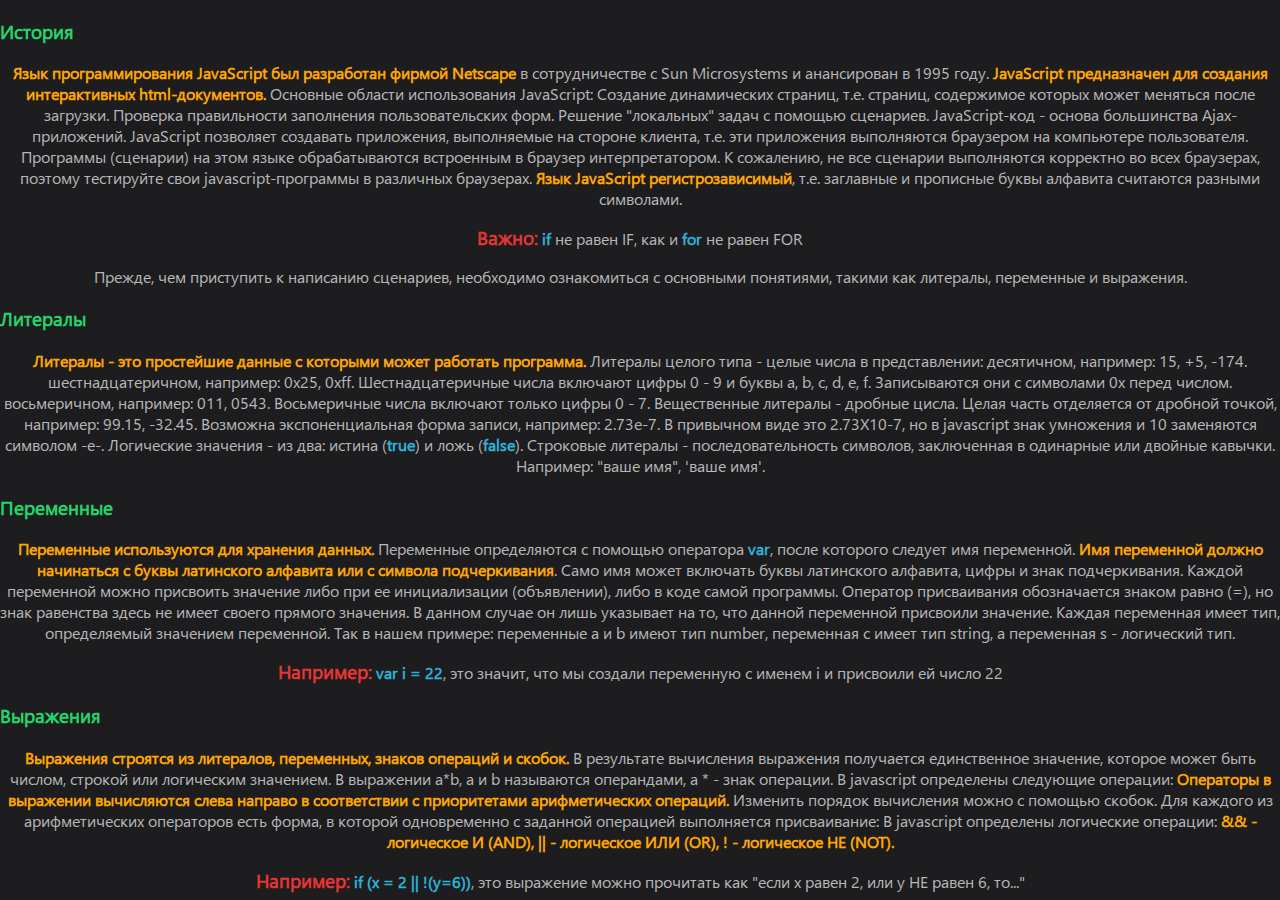
<file: info.html>
<!DOCTYPE html>
<html>
<head>
    <meta charset="utf-8">
    <title></title>
    <link rel="stylesheet" type="text/css" href="style.css">
    <link rel="stylesheet" type="text/css" href="textwars.css">
    <link rel="stylesheet" type="text/css" href="fontwork.css">
    <style>
        body{
            text-align: center;
            background-color: #1d1d1f;
            color: #b7b7b7;
        }
    </style>
</head>
<body>
<h3 align="left">История</h3>
<b>Язык программирования JavaScript был разработан фирмой Netscape</b> в сотрудничестве с Sun Microsystems и анансирован в 1995 году. <b>JavaScript предназначен для создания интерактивных html-документов.</b> Основные области использования JavaScript:
Создание динамических страниц, т.е. страниц, содержимое которых может меняться после загрузки.
Проверка правильности заполнения пользовательских форм.
Решение "локальных" задач с помощью сценариев.
JavaScript-код - основа большинства Ajax-приложений.
JavaScript позволяет создавать приложения, выполняемые на стороне клиента, т.е. эти приложения выполняются браузером на компьютере пользователя.
Программы (сценарии) на этом языке обрабатываются встроенным в браузер интерпретатором. К сожалению, не все сценарии выполняются корректно во всех браузерах, поэтому тестируйте свои javascript-программы в различных браузерах.
<b>Язык JavaScript регистрозависимый</b>, т.е. заглавные и прописные буквы алфавита считаются разными символами.
<p><div class="warn">Важно:</div>
    <div class="code">if</div> не равен IF, как и <div class="code">for</div> не равен FOR<p>
Прежде, чем приступить к написанию сценариев, необходимо ознакомиться с основными понятиями, такими как литералы, переменные и выражения.
<br>
<h3 align="left">Литералы</h3>
<b>Литералы - это простейшие данные с которыми может работать программа. </b>
Литералы целого типа - целые числа в представлении:
десятичном, например: 15, +5, -174.
шестнадцатеричном, например: 0х25, 0хff. Шестнадцатеричные числа включают цифры 0 - 9 и буквы a, b, c, d, e, f. Записываются они с символами 0х перед числом.
восьмеричном, например: 011, 0543. Восьмеричные числа включают только цифры 0 - 7.
Вещественные литералы - дробные цисла. Целая часть отделяется от дробной точкой, например: 99.15, -32.45. Возможна экспоненциальная форма записи, например: 2.73e-7. В привычном виде это 2.73Х10-7, но в javascript знак умножения и 10 заменяются символом -e-.
Логические значения - из два: истина (<div class="code">true</div>) и ложь (<div class="code">false</div>).

Строковые литералы - последовательность символов, заключенная в одинарные или двойные кавычки. Например: "ваше имя", 'ваше имя'.

<h3 align="left"> Переменные </h3>

<b> Переменные используются для хранения данных. </b> Переменные определяются с помощью оператора <div class="code">var</div>, после которого следует имя переменной. <b>Имя переменной должно начинаться с буквы латинского алфавита или с символа подчеркивания</b>. Само имя может включать буквы латинского алфавита, цифры и знак подчеркивания.


Каждой переменной можно присвоить значение либо при ее инициализации (объявлении), либо в коде самой программы. Оператор присваивания обозначается знаком равно (=), но знак равенства здесь не имеет своего прямого значения. В данном случае он лишь указывает на то, что данной переменной присвоили значение.


Каждая переменная имеет тип, определяемый значением переменной. Так в нашем примере: переменные a и b имеют тип number, переменная c имеет тип string, а переменная s - логический тип.

    <p><div class="warn">Например: </div> <div class="code"> var i = 22</div>, это значит, что мы создали переменную с именем i и присвоили ей число 22
<h3 align="left"> Выражения </h3>

<b>Выражения строятся из литералов, переменных, знаков операций и скобок.</b> В результате вычисления выражения получается единственное значение, которое может быть числом, строкой или логическим значением.

В выражении a*b, a и b называются операндами, а * - знак операции. В javascript определены следующие операции:
<b>Операторы в выражении вычисляются слева направо в соответствии с приоритетами арифметических операций.</b> Изменить порядок вычисления можно с помощью скобок.

Для каждого из арифметических операторов есть форма, в которой одновременно с заданной операцией выполняется присваивание:

В javascript определены логические операции:

<b> && - логическое И (AND),

|| - логическое ИЛИ (OR),

! - логическое НЕ (NOT). </b>
    <p><div class="warn">Например: </div> <div class="code"> if (x = 2 || !(y=6))</div>, это выражение можно прочитать как "если x равен 2, или y НЕ равен 6, то..."
</body>
</html>
</file>
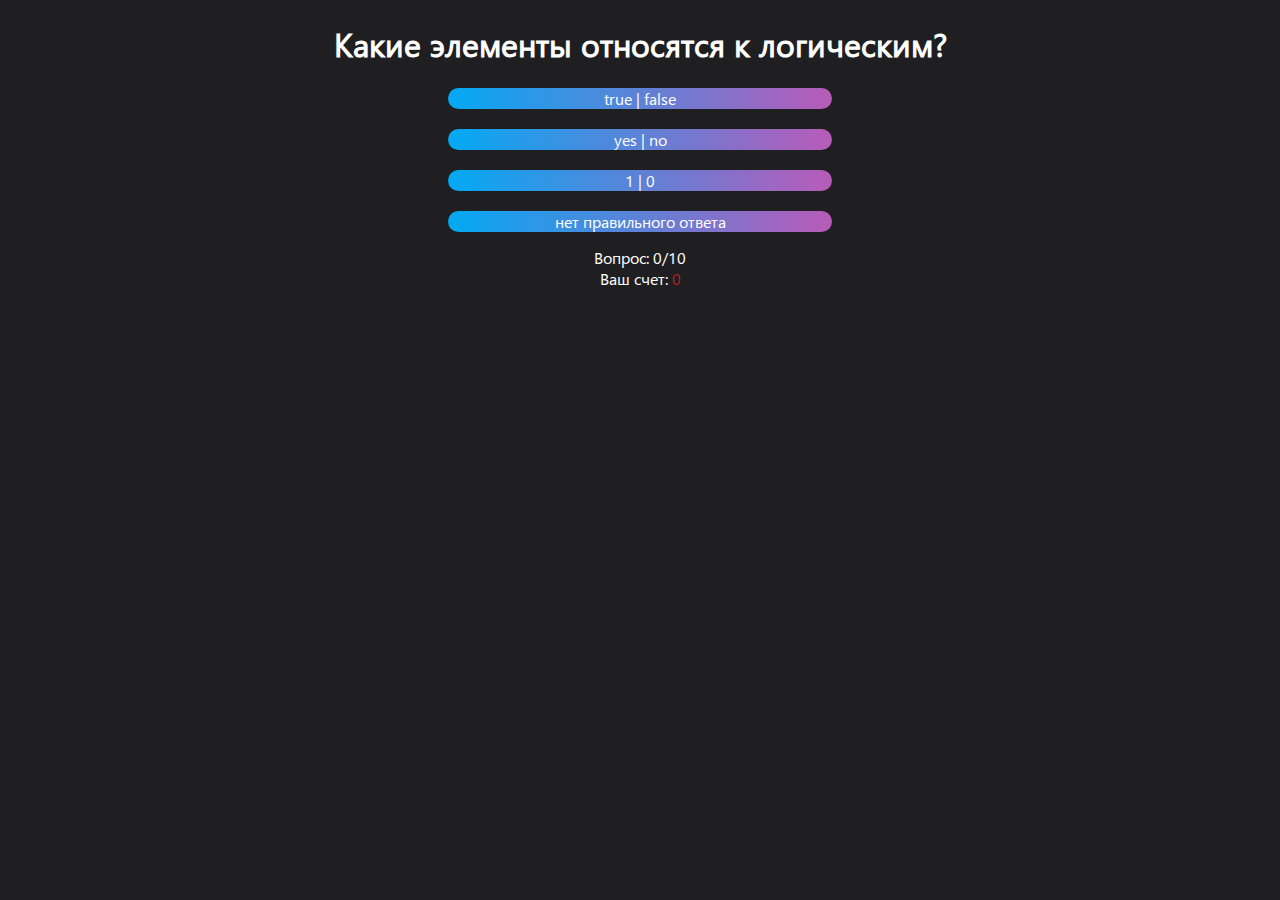
<file: test.html>
<!DOCTYPE html>
<html>
<head>
    <title></title>
    <link rel="stylesheet" type="text/css" href="style.css">
    <link rel="stylesheet" type="text/css" href="textwars.css">
    <link rel="stylesheet" type="text/css" href="fontwork.css">
    <link rel="stylesheet" type="text/css" href="styletest.css">
    <script src="script.js"></script>
</head>
<body>

<h1 id="question">Lorem ipsum, amor dalet secor</h1>    
<div class="anwsers">
   <div class="button" id="igotit" onclick="setMark()"></div>
   <div class="button" id="answA" onclick="checkansw(this.id)">Answer A</div>
   <div class="button" id="answB" onclick="checkansw(this.id)">Answer B</div>
   <div class="button" id="answC" onclick="checkansw(this.id)">Answer C</div>
   <div class="button" id="answD" onclick="checkansw(this.id)">Answer D</div>
    <div id="numq">Вопрос: <div id="numqfield">0</div>/10</div>
    <div id="score">Ваш счет: <div id="scorefield">0</div></div>
</div>
<script>setEverything(); checkscore();</script>
</body>
</html>
</file>
<file: style.css>
body{
	margin: 0;
	padding: 0;
    color: #b7b7b7;
	background-color: #1f1f21;
    color: white;
}
footer{
    padding-top: 4px;
    padding-left: 33px;
    margin-top: 1250px;
}
iframe{
    width: 100%;
    height: 100%;
    border:none;
}
.menu{
    margin-bottom: 0px;
    height: 78px;
}
.texlog{
	font-size: 24pt;
    padding-top: 29px;
}

.lg{
	width: 5%;
    min-width: 5%;
    float: left;
}

.textbg{
	background-color: #191919;
	width: 100%;
	height: 550px; 
	padding-left:3px;
}

.button1{
	position: absolute;
	top: 85%;
	right: 42%;
	width: 16%;
	height: 9%;
    background: linear-gradient(90deg, #03a9f4, #f441a5, #ffeb3b, #03a9f4);
    background-size: 400%;
    border-radius: 30px;
    z-index: 1;
    text-align: center;
}
.button1:hover{
	animation: rgb 8s linear infinite;
    cursor: pointer;
}
@keyframes rgb{
	0%{
		background-position: 0%;
	}
	100%{
		background-position: 400%;
	}
}
.button1:before{
	content: '';
	position: absolute;
	top: -5px;
	bottom: -5px;
	right: -5px;
	left: -5px;
    z-index: -1;
    background: linear-gradient(90deg, #03a9f4, #f441a5, #ffeb3b, #03a9f4);
    background-size: 400%;
    border-radius: 40px;
    opacity: 0;
    transition: 0.5s;
    
}
.button1:hover:before{
	filter: blur(10px);
	opacity: 1;
	animation: rgb 8s linear infinite;
}
.txtbtn{
	
    font-size: 19pt;
	color: white;
}

 footer {
    margin-left: -30px;
 	margin-top: 100px;
    text-align: center;
 }
::-webkit-scrollbar { width: 9px; height: 3px;}
::-webkit-scrollbar-track {  background-color: #999;}
::-webkit-scrollbar-track-piece { background-color: #ffffff;}
::-webkit-scrollbar-thumb { height: 50px; background-color: #666;}
::-webkit-scrollbar-corner { background-color: #999;}}
::-webkit-resizer { background-color: #666;}
</file>
<file: textwars.css>
.code{
    color: #2bb1d5;
    font-weight: bold;
    display: inline-block;
}
.warn{
    font-size: 14pt;
    color: #e43535;
    font-weight: bold;
    display: inline-block;
}
b{
    color: #ffa500;
}
h3{
    color: #25d36a;
    font-weight: bold;
}
</file>
<file: fontwork.css>
@font-face{
    font-family: Segoe_UI;
    src: url(font/segoeui.ttf);
}
body{
    font-family: Segoe_UI;
}
</file>
<file: styletest.css>
body{
    align-content: center;
}
#question{
    text-align: center;
}
.button{
    margin-top: 20px;
    margin-left: auto;
    margin-right: auto;
    width: 30%;
    height: auto;
    background: linear-gradient(90deg, #03a9f4, #f441a5, #ffeb3b, #03a9f4);
    background-size: 400%;
    border-radius: 30px;
    z-index: 1;
    text-align: center;
}
#score{
    text-align: center;
}
#numq{
    margin-top: 15px;
    text-align: center;
}
#numqfield{
    display: inline;
}
#scorefield{
    display: inline;
}
.button:hover{
	animation: rgb 8s linear infinite;
    cursor: pointer;
}
.bad{
    color: firebrick;
    display: inline;
}
.normal{
    color: darkorange;
    display: inline;
}
.good{
    color: forestgreen;
    display: inline;
}
.perfect{
    color: aqua;
    display: inline;
}
</file>
